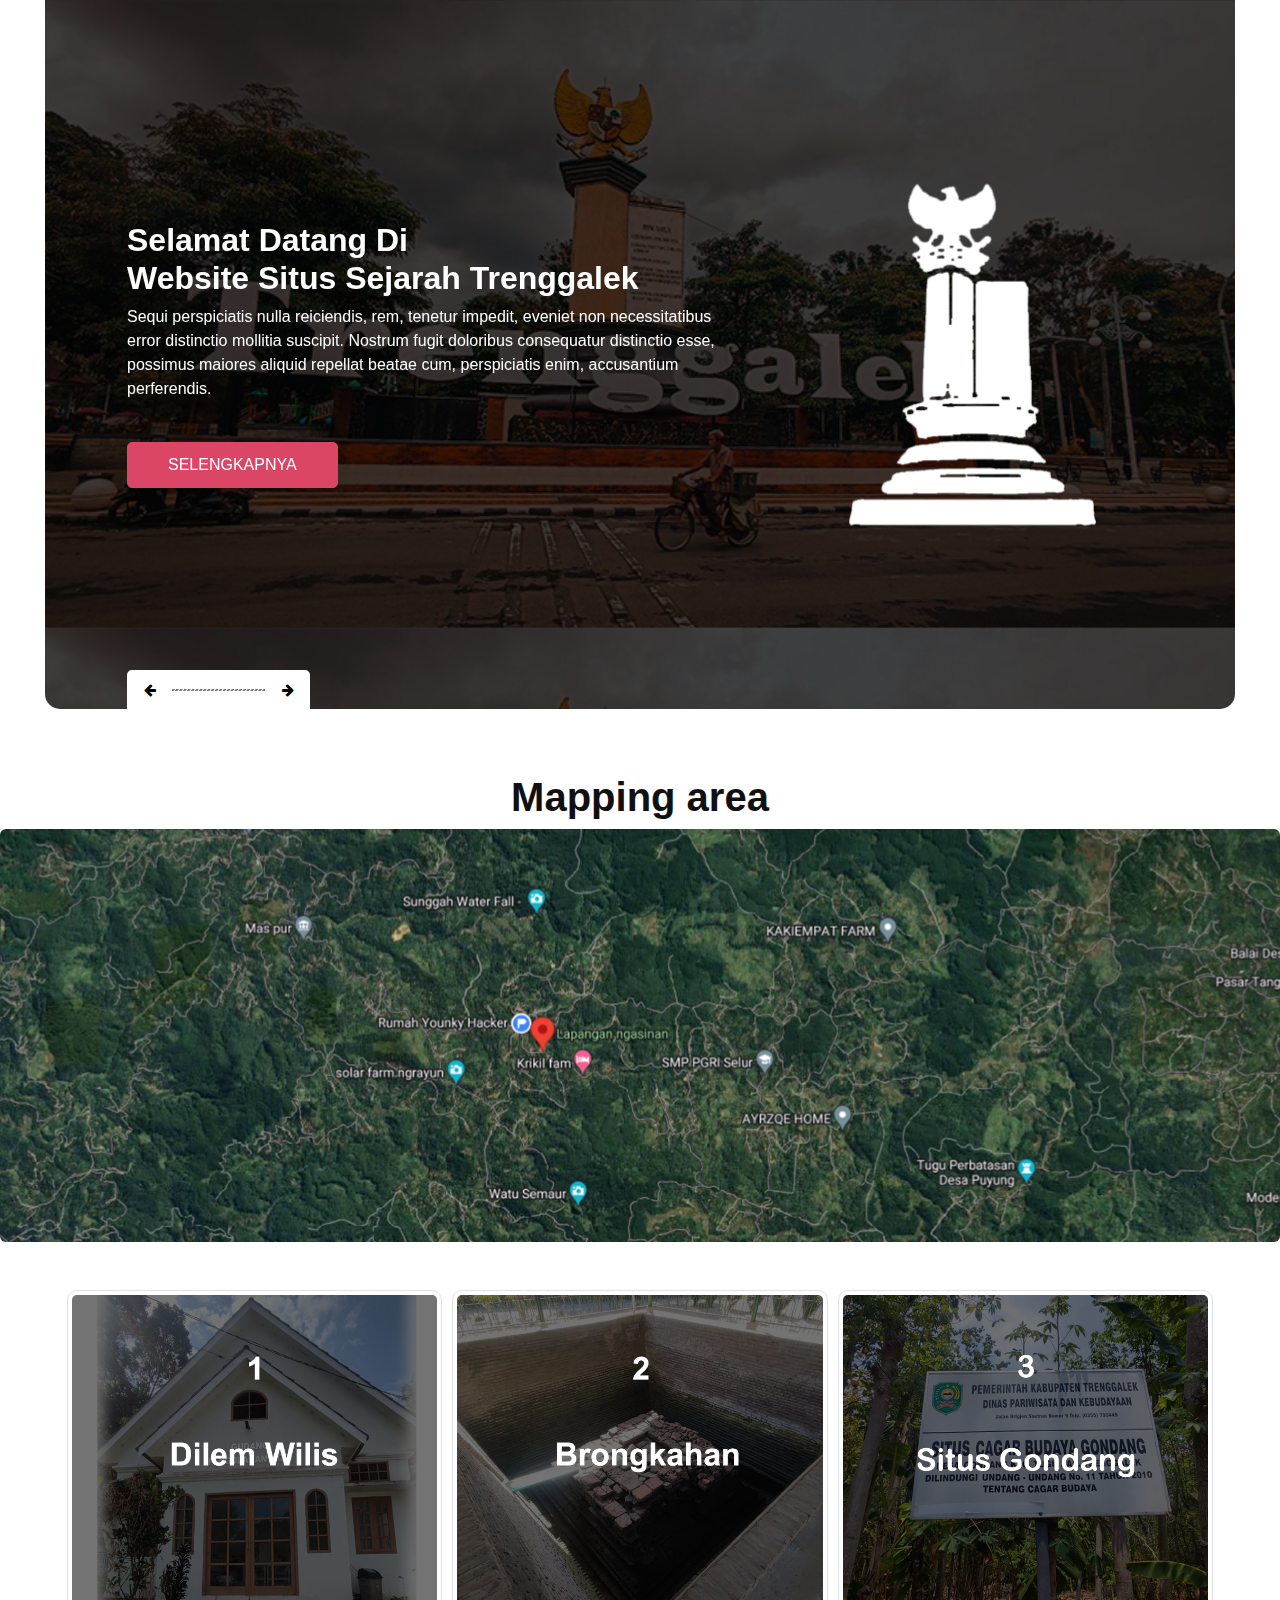
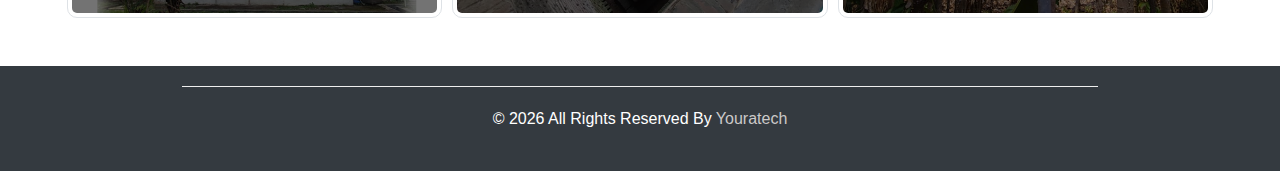
<file: index.html>
<!DOCTYPE html>
<html lang="en">
  <head>
    <meta charset="utf-8" />
    <meta http-equiv="X-UA-Compatible" content="IE=edge" />
    <meta name="viewport" content="width=device-width, initial-scale=1, shrink-to-fit=no" />
    <title>Situs Sejarah Trenggalek</title>
    <link rel="shortcut icon" href="images/favicon.png" type="image/x-icon" />
    <link rel="stylesheet" href="https://cdnjs.cloudflare.com/ajax/libs/OwlCarousel2/2.3.4/assets/owl.carousel.min.css" />
    <link href="https://cdn.jsdelivr.net/npm/bootstrap@5.0.2/dist/css/bootstrap.min.css" rel="stylesheet" />
    <link rel="stylesheet" href="css/style.css" />
    <link rel="stylesheet" href="css/responsive.css" />
    <style>
      body {
        font-family: Arial, sans-serif;
      }

      .lokasi-full {
        display: flex;
        flex-wrap: wrap;
        justify-content: center;
        align-items: center;
        gap: 10px;
      }

      .lokasi1,
      .lokasi2,
      .lokasi3 {
        flex: 300px;
        max-width: 900px;
        text-align: center;
      }

      .img-thumbnail {
        width: 100%;
        height: auto;
        border-radius: 10px;
      }

      footer {
        padding: 20px 0;
        background: #343a40;
        color: #fff;
        text-align: center;
      }

      @media (max-width: 768px) {
        .detail-box h2 {
          font-size: 1.5rem;
        }

        .detail-box p {
          font-size: 1rem;
        }

        .gambar-map {
          padding: 10px;
        }

        .lokasi1,
        .lokasi2,
        .lokasi3 {
          flex: 1 1 100%;
        }
      }

      @media (max-width: 576px) {
        .hero_area {
          padding: 10px 0;
        }

        .slider_section {
          padding: 20px 0;
        }

        .detail-box {
          padding: 15px;
        }

        .detail-box h2 {
          font-size: 1.2rem;
        }

        .detail-box p {
          font-size: 0.9rem;
        }

        .gambar-map {
          padding: 5px;
        }

        .lokasi-full {
          gap: 5px;
        }

        .lokasi1,
        .lokasi2,
        .lokasi3 {
          flex: 1 1 100%;
          max-width: 100%;
        }

        .img-thumbnail {
          border-radius: 5px;
        }

        footer {
          padding: 10px 0;
        }
      }
    </style>
  </head>
  <body>
    <div class="hero_area">
      <section class="slider_section">
        <div class="slider_container">
          <div id="carouselExampleIndicators" class="carousel slide" data-bs-ride="carousel">
            <div class="carousel-inner">
              <div class="carousel-item active">
                <div class="container">
                  <div class="row align-items-center">
                    <div class="col-md-7">
                      <div class="detail-box">
                        <h2 class="fw-bold">
                          Selamat Datang Di <br />
                          Website Situs Sejarah Trenggalek
                        </h2>
                        <p>
                          Sequi perspiciatis nulla reiciendis, rem, tenetur impedit, eveniet non necessitatibus error distinctio mollitia suscipit. Nostrum fugit doloribus consequatur distinctio esse, possimus maiores aliquid repellat
                          beatae cum, perspiciatis enim, accusantium perferendis.
                        </p>
                        <a href="#" class="btn btn-primary">Selengkapnya</a>
                      </div>
                    </div>
                    <div class="col-md-5">
                      <div class="img-box">
                        <img src="images/slider-img.png" alt="" class="img-fluid" />
                      </div>
                    </div>
                  </div>
                </div>
              </div>
              <div class="carousel-item">
                <div class="container">
                  <div class="row align-items-center">
                    <div class="col-md-7">
                      <div class="detail-box">
                        <h2 class="fw-bold">
                          Keterangan <br />
                          Situs Sejarah Trenggalek
                        </h2>
                        <p>
                          Sequi perspiciatis nulla reiciendis, rem, tenetur impedit, eveniet non necessitatibus error distinctio mollitia suscipit. Nostrum fugit doloribus consequatur distinctio esse, possimus maiores aliquid repellat
                          beatae cum, perspiciatis enim, accusantium perferendis.
                        </p>
                        <a href="#" class="btn btn-primary">Contact Us</a>
                      </div>
                    </div>
                    <div class="col-md-5">
                      <div class="img-box">
                        <img src="images/slider-img.png" alt="" class="img-fluid" />
                      </div>
                    </div>
                  </div>
                </div>
              </div>
            </div>
            <div class="carousel_btn-box">
              <a class="carousel-control-prev" href="#carouselExampleIndicators" role="button" data-bs-slide="prev">
                <i class="fa fa-arrow-left" aria-hidden="true"></i>
                <span class="visually-hidden">Previous</span>
              </a>
              <img src="images/line.png" alt="" />
              <a class="carousel-control-next" href="#carouselExampleIndicators" role="button" data-bs-slide="next">
                <i class="fa fa-arrow-right" aria-hidden="true"></i>
                <span class="visually-hidden">Next</span>
              </a>
            </div>
          </div>
        </div>
      </section>
    </div>

    <div class="gambar-map mt-5 pt-3">
      <h1 class="text-center fw-bold">Mapping area</h1>
      <img src="map.png" alt="Peta" class="img-fluid rounded" />
    </div>

    <div class="lokasi-full container mt-5">
      <div class="lokasi1">
        <a href="lokasi1.html">
          <img src="asset/dilem-sq.png" class="img-thumbnail" alt="Dilem" />
        </a>
      </div>
      <div class="lokasi2">
        <a href="lokasi2.html">
          <img src="asset/brongkah-sq.png" class="img-thumbnail" alt="Brongkah" />
        </a>
      </div>
      <div class="lokasi3">
        <a href="lokasi3.html">
          <img src="asset/gondang-sq.png" class="img-thumbnail" alt="Gondang" />
        </a>
      </div>
    </div>

    <footer class="footer_section mt-5">
      <div class="container">
        <p>&copy; <span id="displayYear"></span> All Rights Reserved By <a href="https://www.instagram.com/youngkireza_/">Youratech</a></p>
      </div>
    </footer>

    <script src="js/jquery-3.4.1.min.js"></script>
    <script src="js/bootstrap.js"></script>
    <script src="https://cdnjs.cloudflare.com/ajax/libs/OwlCarousel2/2.3.4/owl.carousel.min.js"></script>
    <script src="js/custom.js"></script>
    <script src="https://cdn.jsdelivr.net/npm/bootstrap@5.0.2/dist/js/bootstrap.bundle.min.js"></script>
  </body>
</html>
</file>
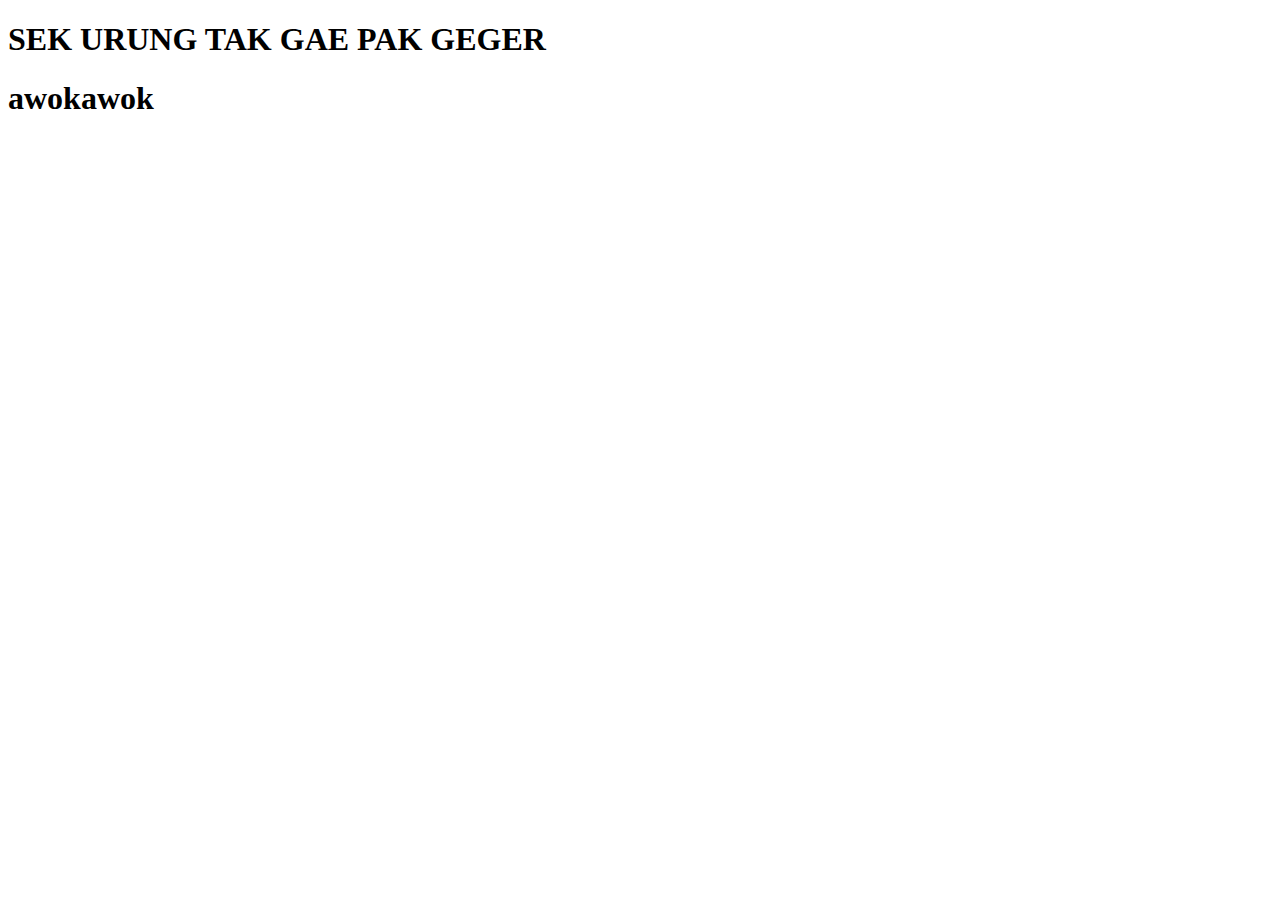
<file: coba.html>
<!DOCTYPE html>
<html lang="en">
  <head>
    <meta charset="UTF-8" />
    <meta http-equiv="X-UA-Compatible" content="IE=edge" />
    <meta name="viewport" content="width=device-width, initial-scale=1.0" />
    <title>Document</title>
  </head>
  <body>
    <h1>SEK URUNG TAK GAE PAK GEGER</h1>
    <h1>awokawok</h1>
  </body>
</html>
</file>
<file: css/responsive.css>
@media (max-width: 1120px) {
  .saving_section .detail-box {
    padding: 0;
  }
}

@media (max-width: 992px) {
  .user_option {
    justify-content: center;
    margin-left: 0;
    margin-top: 10px;
  }

  .custom_nav-container {
    flex-direction: row;
  }

  .custom_nav-container .navbar-nav {
    align-items: center;
  }

  #navbarSupportedContent .navbar-nav .nav-link {
    margin: 5px 0;
  }

  .slider_section .detail-box {
    padding-left: 0;
  }

  .slider_section .detail-box h1 {
    font-size: 3rem;
  }

  .slider_section .img-box {
    padding: 0;
  }

  .saving_section .row {
    flex-direction: column-reverse;
  }

  .saving_section .detail-box {
    margin-bottom: 30px;
  }

  .client_section .box {
    margin: 15px 25px;
  }

  .client_section .carousel_btn-box {
    display: flex;
    justify-content: center;
    margin-top: 45px;
  }

  .client_section .carousel-control-prev,
  .client_section .carousel-control-next {
    position: unset;
    margin: 0 2.5px;
    width: 45px;
    height: 45px;
  }
}

@media (max-width: 768px) {
  .hero_area {
    padding: 0 25px;
  }

  .slider_section .img-box {
    margin-bottom: 45px;
  }

  .saving_section,
  .gift_section {
    padding-left: 25px;
    padding-right: 25px;
  }

  .gift_section .box {
    padding: 45px 0;
  }

  .gift_section .img-box {
    padding: 0 15px;
    margin-bottom: 45px;
  }

  .info_section .row > div {
    text-align: center;
    display: flex;
    flex-direction: column;
    align-items: center;
  }

  .info_section {
    margin: 0 25px 25px;
  }
}

@media (max-width: 576px) {
  .contact_section {
    padding-left: 25px;
    padding-right: 25px;
  }
}

@media (max-width: 480px) {
  .saving_section .detail-box,
  .gift_section .detail-box {
    padding: 0 5px;
  }
}

@media (max-width: 420px) {
}

@media (max-width: 376px) {
}

@media (min-width: 1200px) {
  .container {
    max-width: 1170px;
  }
}
</file>
<file: css/style.css>
@import url("https://fonts.googleapis.com/css2?family=Poppins:wght@300;400;500;600;700&display=swap");
@import url("font-awesome.min.css");
body {
  font-family: "poppins", sans-serif;
  color: #101010;
  background-color: #ffffff;
}

#my-map-canvas {
  max-width: 100%;
  overflow: hidden;
  color: red;
  width: 100%;
  height: auto;
  position: relative;
}
#my-map-canvas img {
  max-width: none !important;
  background: none !important;
  font-size: inherit;
  font-weight: inherit;
  position: absolute;
  cursor: move;
}

/* Media Queries */
@media (max-width: 768px) {
  /* Adjust styles for smaller screens */
  /* For example: */
  .slider_container {
    padding-top: 50px;
  }
  .hero_area {
    padding-bottom: 50px;
  }
  .carousel-item {
    text-align: center;
  }
}

.layout_padding {
  padding-top: 90px;
  padding-bottom: 90px;
}

.layout_padding2 {
  padding-top: 45px;
  padding-bottom: 45px;
}

.layout_padding2-top {
  padding-top: 45px;
}

.layout_padding2-bottom {
  padding-bottom: 45px;
}

.layout_padding-top {
  padding-top: 90px;
}

.layout_padding-bottom {
  padding-bottom: 90px;
}

.heading_container {
  display: flex;
  flex-direction: column;
}
.heading_container h2 {
  text-transform: uppercase;
  font-weight: bold;
}
.heading_container h2 span {
  color: #f89cab;
}
.heading_container.heading_center {
  align-items: center;
  text-align: center;
}

/*header section*/
.hero_area {
  padding: 0 45px;
}

.hero_area.sub_pages {
  height: auto;
}

#navbarSupportedContent {
  width: 100%;
  background-color: #f9ece6;
  justify-content: center;
  padding: 10px 0;
  border-radius: 15px 15px 0 0;
}
#navbarSupportedContent.innerpage_navbar {
  background-color: white;
  border-radius: 10px;
  box-shadow: 0 0 3px 0 rgba(0, 0, 0, 0.25);
}
#navbarSupportedContent.innerpage_navbar .nav-item.active .nav-link {
  background-color: #f4f5f6;
}
#navbarSupportedContent .navbar-nav .nav-link {
  padding: 5px 25px;
  color: #514f4f;
  text-align: center;
  text-transform: uppercase;
  border-radius: 5px;
}
#navbarSupportedContent .nav-item.active .nav-link {
  background-color: #ffffff;
}

a,
a:hover,
a:focus {
  text-decoration: none;
}

a:hover,
a:focus {
  color: initial;
}

.btn,
.btn:focus {
  outline: none !important;
  box-shadow: none;
}

.navbar-brand {
  margin: 15px 0;
  padding: 0;
}
.navbar-brand span {
  font-size: 28px;
  font-weight: bold;
  color: #000000;
  text-transform: uppercase;
  margin: 0;
  padding: 0;
}

.custom_nav-container .nav_search-btn {
  padding: 0;
  border: none;
}

.custom_nav-container {
  z-index: 99999;
  padding: 0;
  flex-direction: column;
  align-items: center;
}
.custom_nav-container .navbar-toggler {
  outline: none;
}

.custom_nav-container .navbar-toggler {
  outline: none;
}

.custom_nav-container .navbar-toggler {
  padding: 0;
  width: 37px;
  height: 42px;
  transition: all 0.3s;
}
.custom_nav-container .navbar-toggler span {
  display: block;
  width: 35px;
  height: 4px;
  background-color: #000000;
  margin: 7px 0;
  transition: all 0.3s;
  position: relative;
  border-radius: 5px;
  transition: all 0.3s;
}
.custom_nav-container .navbar-toggler span::before,
.custom_nav-container .navbar-toggler span::after {
  content: "";
  position: absolute;
  left: 0;
  height: 100%;
  width: 100%;
  background-color: #000000;
  top: -10px;
  border-radius: 5px;
  transition: all 0.3s;
}
.custom_nav-container .navbar-toggler span::after {
  top: 10px;
}
.custom_nav-container .navbar-toggler[aria-expanded="true"] {
  transform: rotate(360deg);
}
.custom_nav-container .navbar-toggler[aria-expanded="true"] span {
  transform: rotate(45deg);
}
.custom_nav-container .navbar-toggler[aria-expanded="true"] span::before,
.custom_nav-container .navbar-toggler[aria-expanded="true"] span::after {
  transform: rotate(90deg);
  top: 0;
}

.user_option {
  display: flex;
  align-items: center;
  margin-left: 25px;
}
.user_option a {
  margin-right: 25px;
  color: #000000;
}
.user_option a span {
  margin-left: 5px;
}

/*end header section*/
.slider_section .slider_container {
  color: #fefefe;
  background-color: #000000;
  background-image: url(../asset/trenggalek-icon.png);
  background-size: 100%;
  width: 100%;
  height: 100%;
  padding: 25px;
  border-radius: 0 0 15px 15px;
}
.slider_section .row {
  align-items: center;
}
.slider_section .img-box {
  display: flex;
  justify-content: center;
  padding: 45px;
}
.slider_section .img-box img {
  width: 275px;
}
.slider_section .detail-box {
  padding-left: 45px;
  margin: 45px 0;
}
.slider_section .detail-box h1 {
  font-weight: bold;
  font-size: 3.5rem;
  margin-bottom: 10px;
}
.slider_section .detail-box a {
  display: inline-block;
  padding: 10px 40px;
  background-color: #db4566;
  color: #ffffff;
  border: 1px solid #db4566;
  border-radius: 5px;
  transition: all 0.3s;
  margin-top: 25px;
  text-transform: uppercase;
}
.slider_section .detail-box a:hover {
  background-color: transparent;
  color: #db4566;
}
.slider_section .carousel_btn-box {
  display: flex;
  background-color: #ffffff;
  align-items: center;
  position: absolute;
  bottom: -25px;
  left: 5%;
  padding: 7px 10px;
  border-radius: 5px 5px 0 0;
}
.slider_section .carousel_btn-box img {
  margin: 0 10px;
}
.slider_section .carousel_btn-box .carousel-control-prev,
.slider_section .carousel_btn-box .carousel-control-next {
  position: unset;
  height: 25px;
  width: 25px;
  background-repeat: no-repeat;
  opacity: 1;
  background-position: center;
  color: #000000;
  font-size: 14px;
}

.shop_section .heading_container {
  margin-bottom: 20px;
}
.shop_section .box {
  background-color: #eeeeee;
  position: relative;
  padding: 10px;
  margin-top: 25px;
}
.shop_section .box a {
  color: #000000;
}
.shop_section .box .img-box {
  display: flex;
  justify-content: center;
  align-items: center;
  padding: 15px 30px;
  height: 245px;
}
.shop_section .box .img-box img {
  max-width: 100%;
  max-height: 145px;
}
.shop_section .box .detail-box {
  display: flex;
  justify-content: space-between;
}
.shop_section .box .detail-box h6 span {
  color: #db4f66;
}
.shop_section .box .new {
  width: 50px;
  height: 50px;
  position: absolute;
  top: 10px;
  left: 10px;
  background-color: #ffffff;
  display: flex;
  justify-content: center;
  align-items: center;
  border-radius: 100%;
  font-size: 15px;
}
.shop_section .btn-box {
  display: flex;
  justify-content: center;
  margin-top: 45px;
}
.shop_section .btn-box a {
  display: inline-block;
  padding: 10px 40px;
  background-color: #f16179;
  color: #ffffff;
  border: 1px solid #f16179;
  border-radius: 5px;
  transition: all 0.3s;
}
.shop_section .btn-box a:hover {
  background-color: transparent;
  color: #f16179;
}

.saving_section {
  padding-left: 45px;
  padding-right: 45px;
}
.saving_section .box {
  padding-top: 45px;
  background-color: #7fd7eb;
  color: #ffffff;
  border-radius: 15px;
}
.saving_section .row {
  align-items: center;
}
.saving_section .img-box {
  padding: 15px 0 0 25px;
}
.saving_section .img-box img {
  width: 100%;
}
.saving_section .detail-box {
  padding: 0 25px;
}
.saving_section .detail-box p {
  margin-top: 5px;
}
.saving_section .detail-box .btn-box {
  display: flex;
  flex-wrap: wrap;
  margin: 35px -5px 0;
}
.saving_section .detail-box .btn-box a {
  width: 165px;
  text-align: center;
  margin: 5px;
}
.saving_section .detail-box .btn-box .btn1 {
  display: inline-block;
  padding: 10px 0;
  background-color: #109dbd;
  color: #ffffff;
  border: 1px solid #109dbd;
  border-radius: 0;
  transition: all 0.3s;
}
.saving_section .detail-box .btn-box .btn1:hover {
  background-color: transparent;
  color: #109dbd;
}
.saving_section .detail-box .btn-box .btn2 {
  display: inline-block;
  padding: 10px 0;
  background-color: #ffffff;
  color: #000000;
  border: 1px solid #ffffff;
  border-radius: 0;
  transition: all 0.3s;
}
.saving_section .detail-box .btn-box .btn2:hover {
  background-color: transparent;
  color: #ffffff;
}

.why_section .box {
  text-align: center;
  margin-top: 45px;
  background-color: #f9f8f7;
  padding: 25px;
  border-radius: 5px;
}
.why_section .box .img-box {
  margin-bottom: 15px;
}
.why_section .box .img-box svg {
  width: 55px;
  height: auto;
  fill: #320b57;
}

.gift_section {
  padding-left: 45px;
  padding-right: 45px;
}
.gift_section .box {
  background-color: #6929a5;
  border-radius: 15px;
  color: #ffffff;
}
.gift_section .row {
  align-items: center;
}
.gift_section .img-box {
  padding: 60px 0 60px 25px;
}
.gift_section .img-box img {
  width: 100%;
}
.gift_section .detail-box {
  padding: 0 25px;
}
.gift_section .detail-box p {
  margin-top: 5px;
}
.gift_section .detail-box .btn-box {
  display: flex;
  flex-wrap: wrap;
  margin: 35px -5px 0;
}
.gift_section .detail-box .btn-box a {
  width: 165px;
  text-align: center;
  margin: 5px;
}
.gift_section .detail-box .btn-box .btn1 {
  display: inline-block;
  padding: 10px 0;
  background-color: #ffffff;
  color: #000000;
  border: 1px solid #ffffff;
  border-radius: 0;
  transition: all 0.3s;
}
.gift_section .detail-box .btn-box .btn1:hover {
  background-color: transparent;
  color: #ffffff;
}
.gift_section .detail-box .btn-box .btn2 {
  display: inline-block;
  padding: 10px 0;
  background-color: #9242dd;
  color: #ffffff;
  border: 1px solid #9242dd;
  border-radius: 0;
  transition: all 0.3s;
}
.gift_section .detail-box .btn-box .btn2:hover {
  background-color: transparent;
  color: #9242dd;
}

.contact_section {
  position: relative;
}
.contact_section .container-bg {
  box-shadow: 0 0 25px 0 rgba(0, 0, 0, 0.1);
}
.contact_section .heading_container {
  margin-bottom: 30px;
}
.contact_section .row {
  align-items: stretch;
}
.contact_section form {
  padding-right: 35px;
  padding: 45px 20px;
}
.contact_section input {
  width: 100%;
  border: 1px solid #919191;
  height: 50px;
  margin-bottom: 25px;
  padding-left: 25px;
  background-color: transparent;
  outline: none;
  color: #101010;
}
.contact_section input::-moz-placeholder {
  color: #131313;
}
.contact_section input:-ms-input-placeholder {
  color: #131313;
}
.contact_section input::placeholder {
  color: #131313;
}
.contact_section input.message-box {
  height: 120px;
}
.contact_section button {
  display: inline-block;
  padding: 12px 45px;
  background-color: #db4f66;
  color: #ffffff;
  border: 1px solid #db4f66;
  border-radius: 0;
  transition: all 0.3s;
  display: block;
  color: #fff;
  margin: 35px auto 0 auto;
}
.contact_section button:hover {
  background-color: transparent;
  color: #db4f66;
}
.contact_section .map_container {
  height: 100%;
  min-height: 375px;
}
.contact_section .map_container .map-responsive {
  height: 100%;
}

.client_section .heading_container {
  margin-bottom: 20px;
}
.client_section .box {
  margin: 15px 45px;
  box-shadow: 0 0 5px 0 rgba(0, 0, 0, 0.25);
  padding: 25px;
}
.client_section .box .client_info {
  display: flex;
  justify-content: space-between;
}
.client_section .box .client_info .client_name h5 {
  font-weight: 600;
  color: #db4f66;
}
.client_section .box .client_info .client_name h6 {
  margin-bottom: 0;
  color: #bfc0c0;
  font-weight: normal;
  font-size: 15px;
}
.client_section .box .client_info i {
  font-size: 24px;
}
.client_section .box p {
  margin-top: 15px;
}
.client_section .carousel-control-prev,
.client_section .carousel-control-next {
  width: 45px;
  height: 125px;
  background-color: #db4f66;
  opacity: 1;
  font-size: 28px;
  font-weight: bold;
  top: 50%;
  transform: translateY(-50%);
}
.client_section .carousel-control-prev {
  left: 0;
}
.client_section .carousel-control-next {
  right: 0;
}

/* info section */
.info_section {
  position: relative;
  background-color: #2d2d2d;
  color: #ffffff;
  margin: 0 45px 45px;
}
.info_section .social_container {
  justify-content: center;
  margin-top: 25px;
  margin-bottom: 30px;
}
.info_section .social_container .social_box {
  display: flex;
  align-items: center;
  justify-content: center;
}
.info_section .social_container .social_box a {
  margin: 0 10px;
  color: #ffffff;
  font-size: 24px;
}
.info_section .info_form form input {
  outline: none;
  width: 100%;
  padding: 7px 10px;
}
.info_section .info_form form button {
  padding: 8px 35px;
  outline: none;
  border: none;
  color: #ffffff;
  background: #f89cab;
  margin-top: 15px;
  text-transform: uppercase;
}
.info_section .row > div {
  margin-top: 25px;
}
.info_section a {
  text-transform: none;
}
.info_section h6 {
  font-weight: bold;
  text-transform: uppercase;
  font-size: 18px;
  margin-bottom: 25px;
}
.info_section p {
  color: #cbc9c9;
}
.info_section .info_link-box a {
  display: flex;
  align-items: center;
  margin: 15px 0;
}
.info_section .info_link-box a:hover {
  color: #ffffff;
}
.info_section .info_link-box a i {
  color: #ffffff;
  margin-right: 5px;
  font-size: 18px;
}
.info_section .info_link-box a span {
  color: #cbc9c9;
}
.info_section .info_link-box a:hover span {
  color: #ffffff;
}

/* end info section */
/* footer section*/
.footer_section {
  margin-top: 45px;
  font-weight: 500;
}

.footer_section p {
  padding: 20px 0;
  margin: 0 auto;
  text-align: center;
  border-top: 1.5px solid #eeeeee;
  width: 80%;
}

.footer_section a {
  color: #cbc9c9;
}

/* end footer section*/ /*# sourceMappingURL=style.css.map */
</file>
